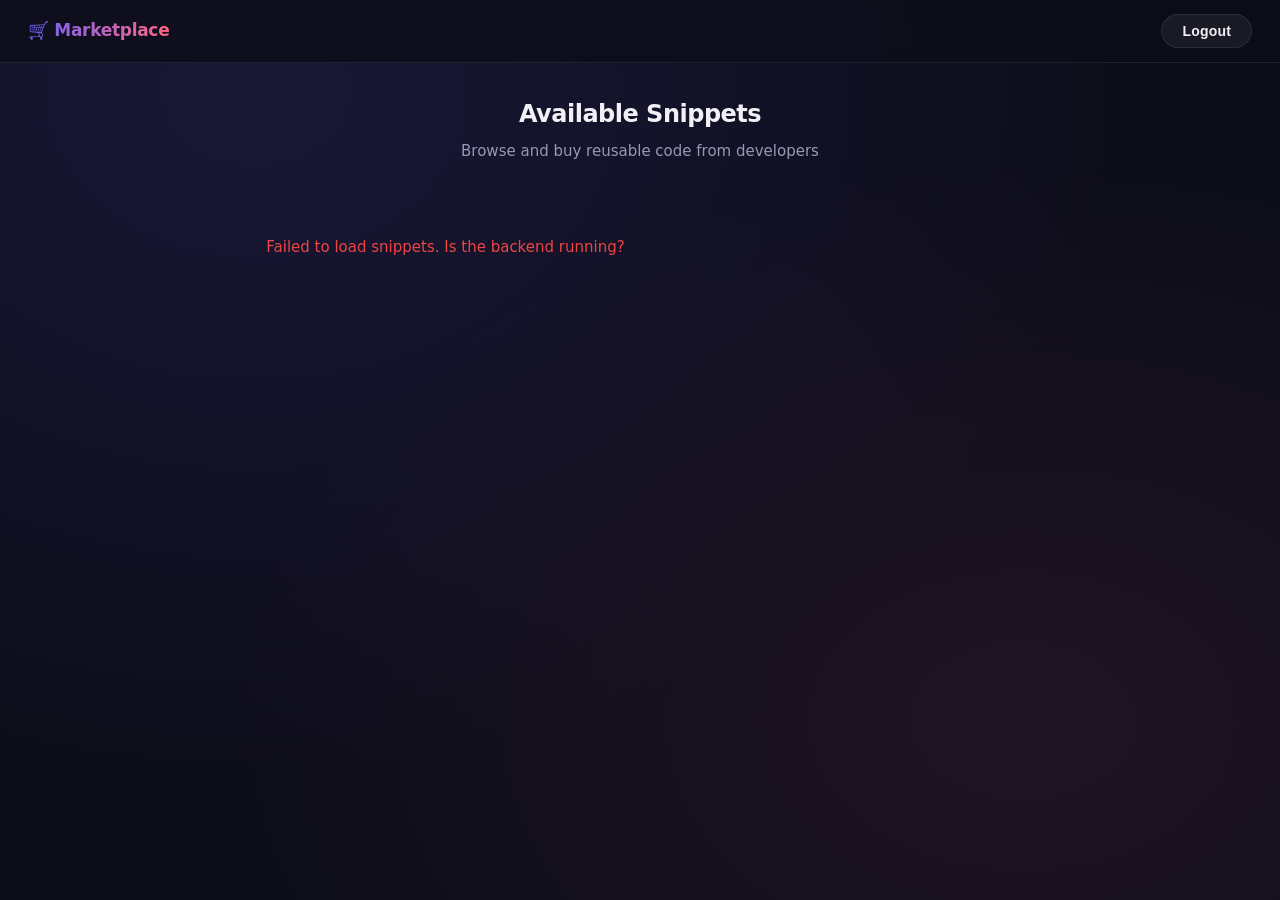
<file: buyer.html>
<!DOCTYPE html>
<html>
<head>
  <title>Marketplace</title>
  <link rel="stylesheet" href="css/style.css">
</head>
<body>

<div class="nav">
  <span>🛒 Marketplace</span>
  <button onclick="logout()">Logout</button>
</div>

<div class="marketplace-header">
  <h3>Available Snippets</h3>
  <p>Browse and buy reusable code from developers</p>
</div>

<div id="list"></div>

<script src="js/config.js"></script>
<script src="js/auth.js"></script>
<script src="js/snippet.js"></script>
<script>
  loadSnippets();
</script>

</body>
</html>
</file>
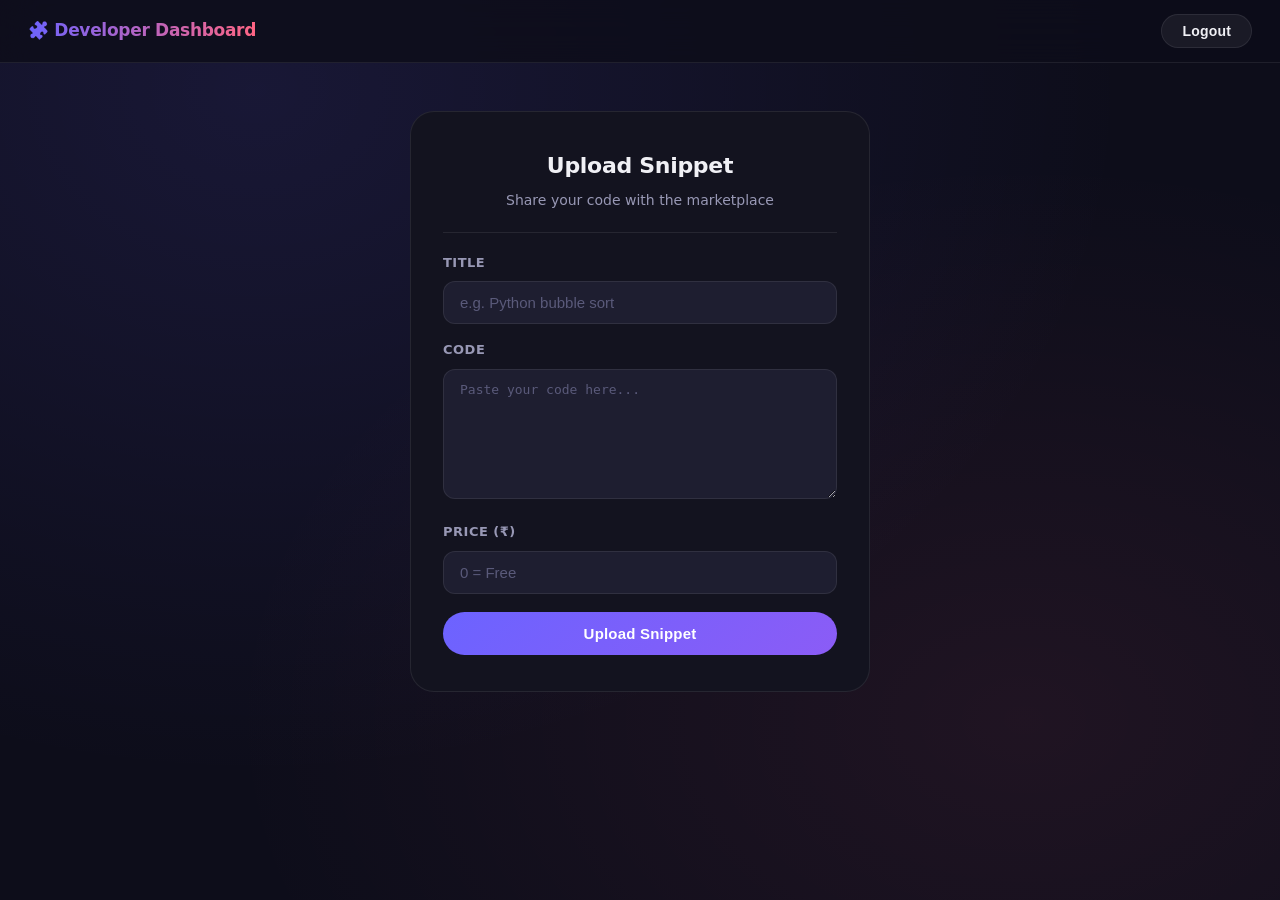
<file: developer.html>
<!DOCTYPE html>
<html>
<head>
  <title>Developer Dashboard</title>
  <link rel="stylesheet" href="css/style.css">
</head>
<body>

<div class="nav">
  <span>🧩 Developer Dashboard</span>
  <button onclick="logout()">Logout</button>
</div>

<div class="container">
  <h2>Upload Snippet</h2>
  <p style="text-align:center; color:var(--text-secondary); font-size:14px; margin-bottom:8px;">
    Share your code with the marketplace
  </p>

  <hr class="divider">

  <label class="field-label">Title</label>
  <input id="title" placeholder="e.g. Python bubble sort">

  <label class="field-label">Code</label>
  <textarea id="code" placeholder="Paste your code here..."></textarea>

  <label class="field-label">Price (₹)</label>
  <input id="price" type="number" min="0" placeholder="0 = Free">

  <button onclick="uploadSnippet()">Upload Snippet</button>

  <p id="msg"></p>
</div>

<script src="js/config.js"></script>
<script src="js/auth.js"></script>
<script src="js/snippet.js"></script>

</body>
</html>
</file>
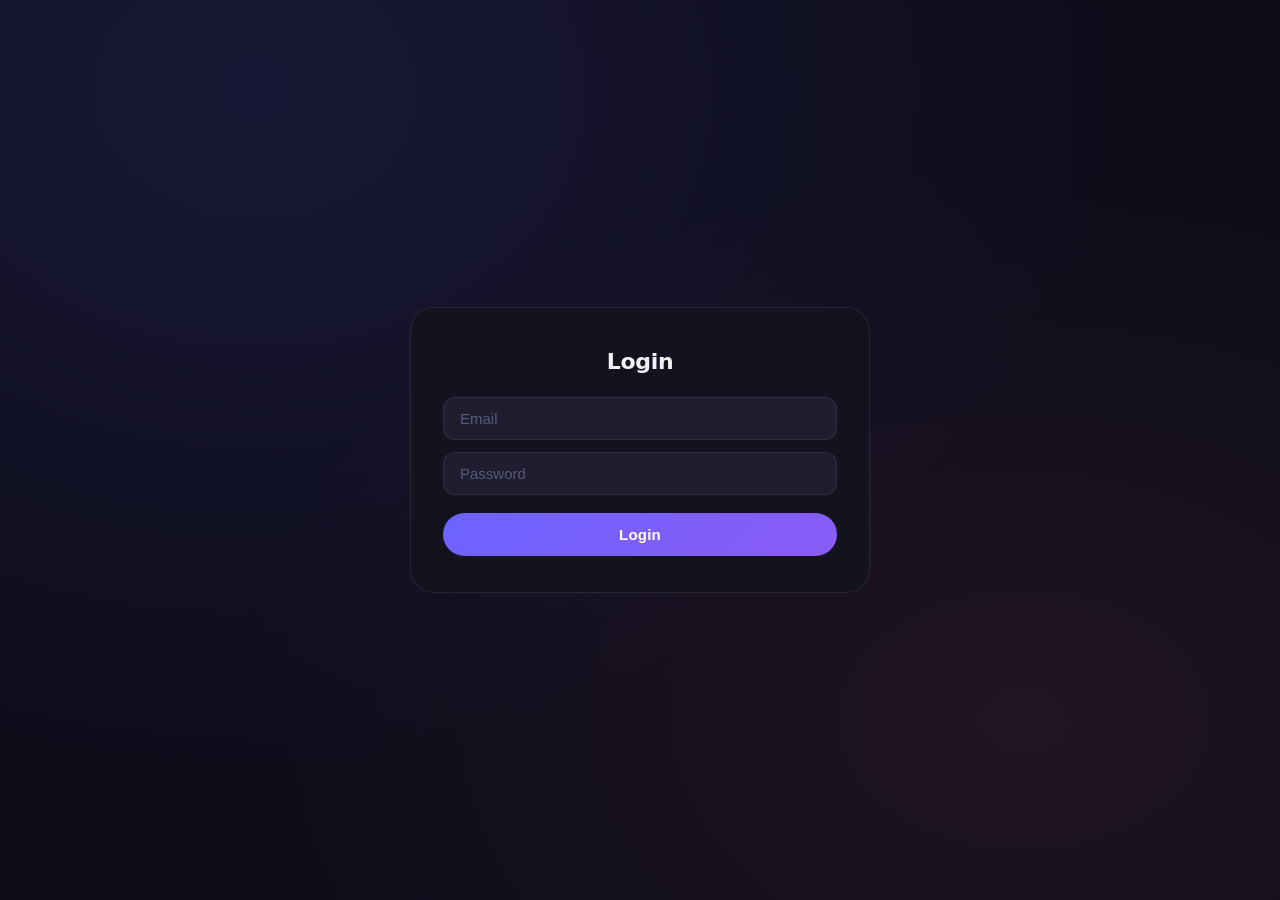
<file: login.html>
<!DOCTYPE html>
<html>

<head>
    <title>Login - Code Snippet Marketplace</title>
    <link rel="stylesheet" href="css/style.css">
</head>

<body style="display: flex;
  justify-content: center;
  align-items: center;">

    <div class="container">
        <h2>Login</h2>

        <form id="loginForm">
            <input type="email" id="email" placeholder="Email" required />
            <input type="password" id="password" placeholder="Password" required />
            <button type="submit">Login</button>
        </form>

        <p id="msg"></p>
    </div>

    <script src="js/login.js"></script>



    <script>
        document.getElementById("loginForm").addEventListener("submit", async function (e) {
            e.preventDefault(); // VERY IMPORTANT

            const email = document.getElementById("email").value;
            const password = document.getElementById("password").value;

            try {
                const response = await fetch("https://pb-production-b123.up.railway.app/api/auth/login", {
                    method: "POST",
                    headers: {
                        "Content-Type": "application/json"
                    },
                    body: JSON.stringify({ email, password })
                });

                const data = await response.json();

                if (!response.ok) {
                    document.getElementById("msg").innerText = data.message;
                    return;
                }

                // ✅ Save token
                localStorage.setItem("token", data.token);
                localStorage.setItem("role", data.role);

                document.getElementById("msg").innerText = "Login successful";

                // redirect
                window.location.href = "index.html";

            } catch (err) {
                document.getElementById("msg").innerText = "Server error";
                console.error(err);
            }
        });
    </script>

</body>

</html>
</file>
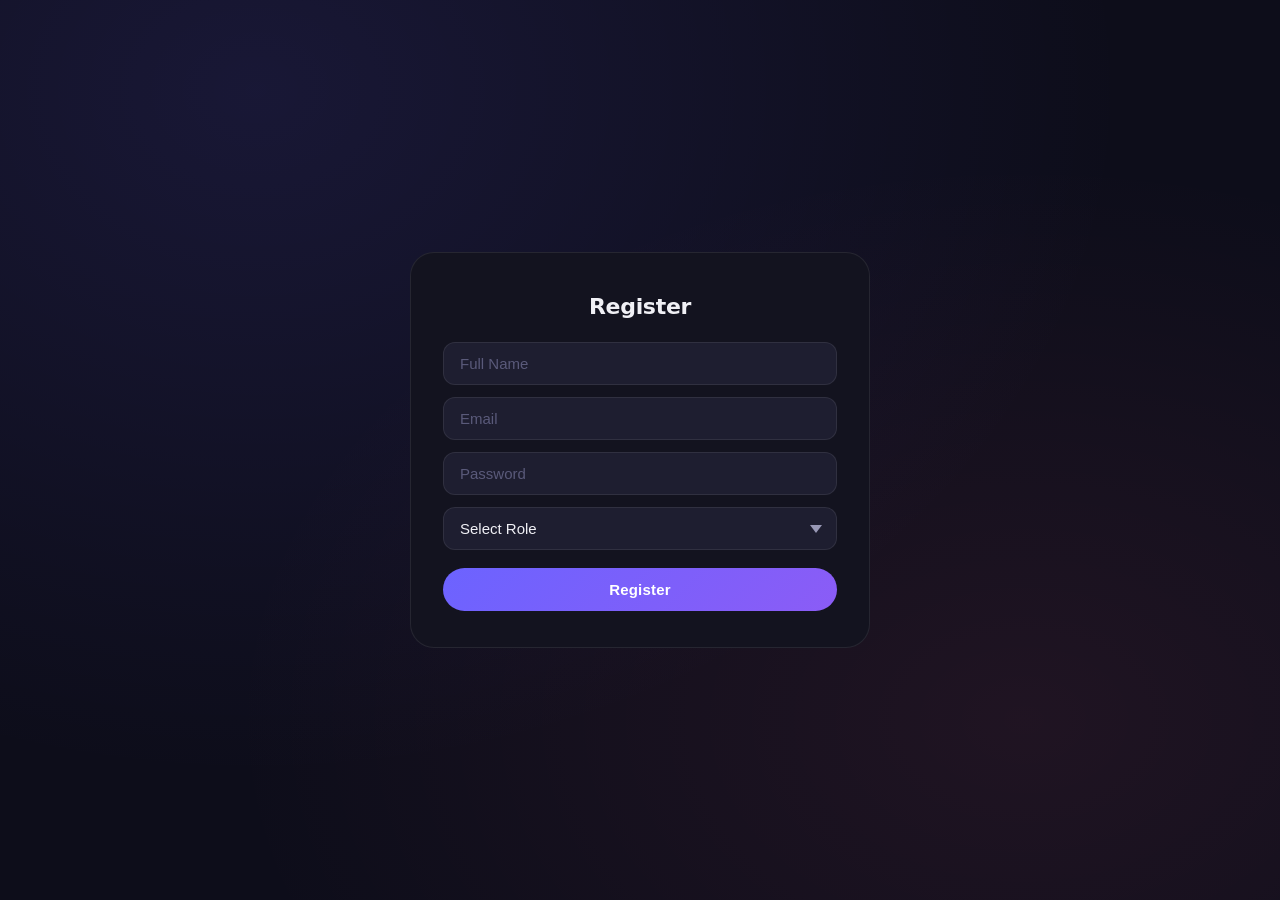
<file: register.html>
<!DOCTYPE html>
<html>

<head>
    <title>Register - Code Snippet Marketplace</title>
    <link rel="stylesheet" href="css/style.css">
</head>

<body style="display: flex;
  justify-content: center;
  align-items: center;">


    <div class="container">
        <h2>Register</h2>

        <form id="registerForm">
            <input type="text" id="name" placeholder="Full Name" required>
            <input type="email" id="email" placeholder="Email" required>
            <input type="password" id="password" placeholder="Password" required>

            <select id="role" required>
                <option value="">Select Role</option>
                <option value="developer">Developer (Seller)</option>
                <option value="buyer">Buyer</option>
            </select>

            <button type="submit">Register</button>
        </form>

        <p id="msg"></p>
    </div>


    <script>
        document.getElementById("registerForm").addEventListener("submit", async function (e) {
            e.preventDefault(); // 🔥 VERY IMPORTANT (stops page refresh)

            const userData = {
                name: document.getElementById("name").value,
                email: document.getElementById("email").value,
                password: document.getElementById("password").value,
                role: document.getElementById("role").value
            };

            try {
                const response = await fetch("https://pb-production-b123.up.railway.app/api/auth/register", {
                    method: "POST",
                    headers: {
                        "Content-Type": "application/json"
                    },
                    body: JSON.stringify(userData)
                });

                const data = await response.json();
                document.getElementById("msg").innerText = data.message;
            } catch (err) {
                document.getElementById("msg").innerText = "Server error";
            }
        });
    </script>

</body>

</html>
</file>
<file: css/style.css>
/* -------- RESET & BASE -------- */
*, *::before, *::after {
  box-sizing: border-box;
  margin: 0;
  padding: 0;
}

:root {
  --primary: #6C63FF;
  --primary-dark: #574fd6;
  --primary-glow: rgba(108, 99, 255, 0.25);
  --accent: #FF6584;
  --bg-page: #0d0d1a;
  --bg-card: #13131f;
  --bg-card-hover: #1a1a2e;
  --bg-input: #1e1e30;
  --border: rgba(255, 255, 255, 0.08);
  --border-focus: rgba(108, 99, 255, 0.6);
  --text-primary: #f0f0f5;
  --text-secondary: #9898b5;
  --text-muted: #5a5a7a;
  --success: #22c55e;
  --danger: #ef4444;
  --radius-sm: 8px;
  --radius-md: 12px;
  --radius-lg: 18px;
  --radius-xl: 24px;
}

body {
  font-family: "Segoe UI", system-ui, -apple-system, sans-serif;
  background-color: var(--bg-page);
  background-image:
    radial-gradient(ellipse at 20% 10%, rgba(108, 99, 255, 0.12) 0%, transparent 60%),
    radial-gradient(ellipse at 80% 80%, rgba(255, 101, 132, 0.08) 0%, transparent 55%);
  min-height: 100vh;
  color: var(--text-primary);
  line-height: 1.6;
  font-size: 15px;
}

/* -------- NAVBAR -------- */
.nav {
  position: sticky;
  top: 0;
  z-index: 100;
  background: rgba(13, 13, 26, 0.85);
  backdrop-filter: blur(16px);
  -webkit-backdrop-filter: blur(16px);
  border-bottom: 1px solid var(--border);
  padding: 14px 28px;
  display: flex;
  justify-content: space-between;
  align-items: center;
}

.nav span {
  font-size: 17px;
  font-weight: 700;
  background: linear-gradient(90deg, var(--primary), var(--accent));
  -webkit-background-clip: text;
  -webkit-text-fill-color: transparent;
  background-clip: text;
  letter-spacing: -0.3px;
}

.nav button {
  width: auto;
  margin: 0;
  padding: 8px 20px;
  font-size: 14px;
  font-weight: 600;
  border-radius: 100px;
  border: 1px solid var(--border);
  background: rgba(255, 255, 255, 0.06);
  color: var(--text-primary);
  cursor: pointer;
  transition: background 0.2s, border-color 0.2s;
}

.nav button:hover {
  background: rgba(255, 255, 255, 0.12);
  border-color: rgba(255, 255, 255, 0.15);
  transform: none;
  box-shadow: none;
}

/* -------- PAGE TITLE (index.html) -------- */
.page-hero {
  text-align: center;
  padding: 60px 20px 30px;
}

.page-hero h1 {
  font-size: 42px;
  font-weight: 800;
  background: linear-gradient(135deg, #ffffff 0%, var(--primary) 100%);
  -webkit-background-clip: text;
  -webkit-text-fill-color: transparent;
  background-clip: text;
  margin-bottom: 10px;
  letter-spacing: -1px;
}

.page-hero p {
  color: var(--text-secondary);
  font-size: 16px;
}

/* -------- CONTAINER -------- */
.container {
  width: 100%;
  max-width: 460px;
  margin: 48px auto;
  background: var(--bg-card);
  border: 1px solid var(--border);
  padding: 36px 32px;
  border-radius: var(--radius-xl);
  animation: fadeUp 0.4s ease both;
}

@keyframes fadeUp {
  from { opacity: 0; transform: translateY(16px); }
  to   { opacity: 1; transform: translateY(0); }
}

/* -------- HEADINGS -------- */
h1, h2, h3 {
  margin-bottom: 6px;
}

h1 {
  font-size: 28px;
  font-weight: 800;
  color: var(--text-primary);
  text-align: center;
  letter-spacing: -0.5px;
}

h2 {
  font-size: 22px;
  font-weight: 700;
  color: var(--text-primary);
  text-align: center;
  letter-spacing: -0.3px;
}

h3.card-title {
  font-size: 16px;
  font-weight: 700;
  color: var(--text-primary);
  margin-bottom: 10px;
}

/* -------- INPUTS -------- */
input, select, textarea {
  width: 100%;
  padding: 12px 16px;
  margin-top: 12px;
  background: var(--bg-input);
  border: 1px solid var(--border);
  border-radius: var(--radius-md);
  font-size: 15px;
  color: var(--text-primary);
  outline: none;
  transition: border-color 0.2s, box-shadow 0.2s;
  -webkit-appearance: none;
}

input::placeholder, textarea::placeholder {
  color: var(--text-muted);
}

input:focus, select:focus, textarea:focus {
  border-color: var(--border-focus);
  box-shadow: 0 0 0 3px var(--primary-glow);
}

select {
  cursor: pointer;
  background-image: url("data:image/svg+xml,%3Csvg xmlns='http://www.w3.org/2000/svg' width='12' height='8' viewBox='0 0 12 8'%3E%3Cpath fill='%239898b5' d='M6 8L0 0h12z'/%3E%3C/svg%3E");
  background-repeat: no-repeat;
  background-position: right 14px center;
  padding-right: 36px;
}

select option {
  background: var(--bg-input);
  color: var(--text-primary);
}

textarea {
  min-height: 130px;
  resize: vertical;
  font-family: "Cascadia Code", "Fira Code", "Consolas", monospace;
  font-size: 13px;
}

/* -------- LABEL -------- */
.field-label {
  display: block;
  font-size: 13px;
  font-weight: 600;
  color: var(--text-secondary);
  margin-top: 16px;
  margin-bottom: -4px;
  text-transform: uppercase;
  letter-spacing: 0.5px;
}

/* -------- BUTTONS -------- */
button {
  width: 100%;
  margin-top: 18px;
  padding: 13px 20px;
  border-radius: 100px;
  border: none;
  font-size: 15px;
  font-weight: 700;
  cursor: pointer;
  background: linear-gradient(135deg, var(--primary), #8b5cf6);
  color: #ffffff;
  transition: opacity 0.2s, transform 0.15s, box-shadow 0.2s;
  letter-spacing: 0.2px;
}

button:hover {
  opacity: 0.92;
  transform: translateY(-1px);
  box-shadow: 0 6px 24px var(--primary-glow);
}

button:active {
  transform: scale(0.98);
  opacity: 1;
}

.btn-secondary {
  background: transparent;
  border: 1px solid var(--border);
  color: var(--text-secondary);
  font-weight: 600;
}

.btn-secondary:hover {
  background: rgba(255, 255, 255, 0.05);
  box-shadow: none;
}

.btn-buy {
  width: auto;
  margin: 0;
  padding: 8px 18px;
  font-size: 13px;
  font-weight: 700;
  border-radius: 100px;
  background: linear-gradient(135deg, var(--primary), #8b5cf6);
  color: #fff;
  border: none;
  cursor: pointer;
  transition: opacity 0.2s, transform 0.15s;
}

.btn-buy:hover {
  opacity: 0.85;
  transform: translateY(-1px);
  box-shadow: 0 4px 14px var(--primary-glow);
}

/* -------- CARDS (marketplace) -------- */
#list {
  max-width: 800px;
  margin: 0 auto;
  padding: 24px 20px 48px;
  display: grid;
  grid-template-columns: repeat(auto-fill, minmax(320px, 1fr));
  gap: 18px;
}

.card {
  background: var(--bg-card);
  border: 1px solid var(--border);
  border-radius: var(--radius-lg);
  padding: 20px;
  transition: border-color 0.2s, transform 0.2s;
  animation: fadeUp 0.4s ease both;
}

.card:hover {
  border-color: rgba(108, 99, 255, 0.3);
  transform: translateY(-3px);
}

.card-footer {
  display: flex;
  justify-content: space-between;
  align-items: center;
  margin-top: 14px;
  padding-top: 14px;
  border-top: 1px solid var(--border);
}

/* -------- PRICE TAG -------- */
.price {
  font-size: 18px;
  font-weight: 800;
  color: var(--primary);
}

/* -------- CODE BLOCK -------- */
pre {
  background: #0a0a12;
  border: 1px solid var(--border);
  border-radius: var(--radius-sm);
  padding: 14px 16px;
  overflow-x: auto;
  max-height: 180px;
}

pre code {
  font-family: "Cascadia Code", "Fira Code", "Consolas", monospace;
  font-size: 13px;
  color: #c5e3ff;
  line-height: 1.6;
  white-space: pre;
}

/* -------- MESSAGES -------- */
.success, #msg.success {
  font-size: 14px;
  font-weight: 600;
  color: var(--success);
  text-align: center;
  margin-top: 14px;
  padding: 10px;
  background: rgba(34, 197, 94, 0.1);
  border-radius: var(--radius-sm);
  border: 1px solid rgba(34, 197, 94, 0.2);
}

.error, #msg.error {
  font-size: 14px;
  font-weight: 600;
  color: var(--danger);
  text-align: center;
  margin-top: 14px;
  padding: 10px;
  background: rgba(239, 68, 68, 0.1);
  border-radius: var(--radius-sm);
  border: 1px solid rgba(239, 68, 68, 0.2);
}

/* -------- DEVELOPER DASHBOARD -------- */
.dashboard-header {
  padding: 28px 28px 0;
  display: flex;
  justify-content: space-between;
  align-items: center;
}

.dashboard-header h2 {
  text-align: left;
  font-size: 20px;
  color: var(--text-secondary);
  font-weight: 500;
}

.dashboard-header h2 span {
  display: block;
  font-size: 26px;
  font-weight: 800;
  color: var(--text-primary);
}

/* -------- DIVIDER -------- */
.divider {
  border: none;
  border-top: 1px solid var(--border);
  margin: 20px 0;
}

/* -------- LINK -------- */
.link {
  display: block;
  text-align: center;
  margin-top: 14px;
  font-size: 14px;
  color: var(--text-secondary);
}

.link a {
  color: var(--primary);
  text-decoration: none;
  font-weight: 600;
}

.link a:hover {
  text-decoration: underline;
}

/* -------- MARKETPLACE HEADER -------- */
.marketplace-header {
  padding: 32px 20px 8px;
  text-align: center;
}

.marketplace-header h3 {
  font-size: 24px;
  font-weight: 800;
  color: var(--text-primary);
  letter-spacing: -0.5px;
}

.marketplace-header p {
  color: var(--text-secondary);
  margin-top: 6px;
  font-size: 15px;
}

/* -------- INDEX HERO BUTTONS -------- */
.hero-buttons {
  display: flex;
  flex-direction: column;
  gap: 10px;
  margin-top: 8px;
}

.hero-buttons button {
  margin-top: 0;
}




.container {
  max-width: 460px;
  margin: 48px auto;  /* THIS centers horizontally */
  padding: 36px 32px;
}
</file>
